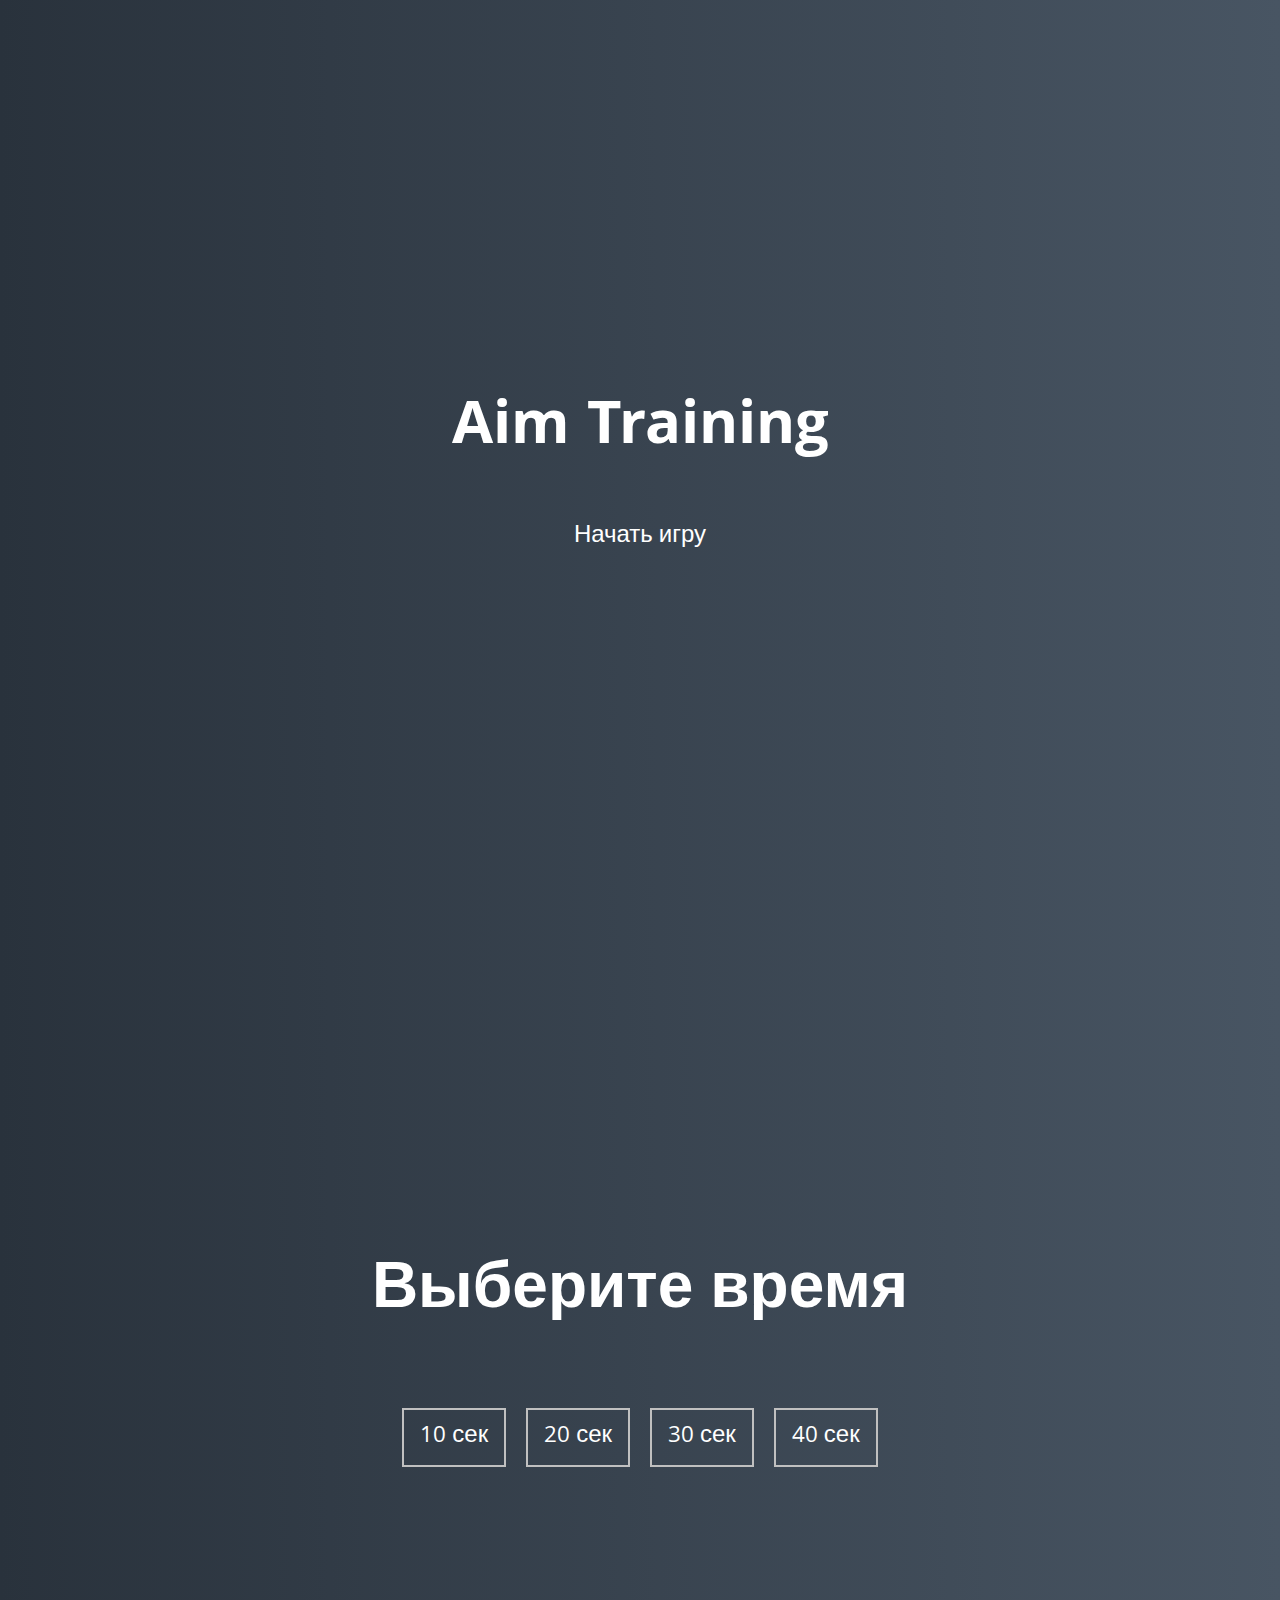
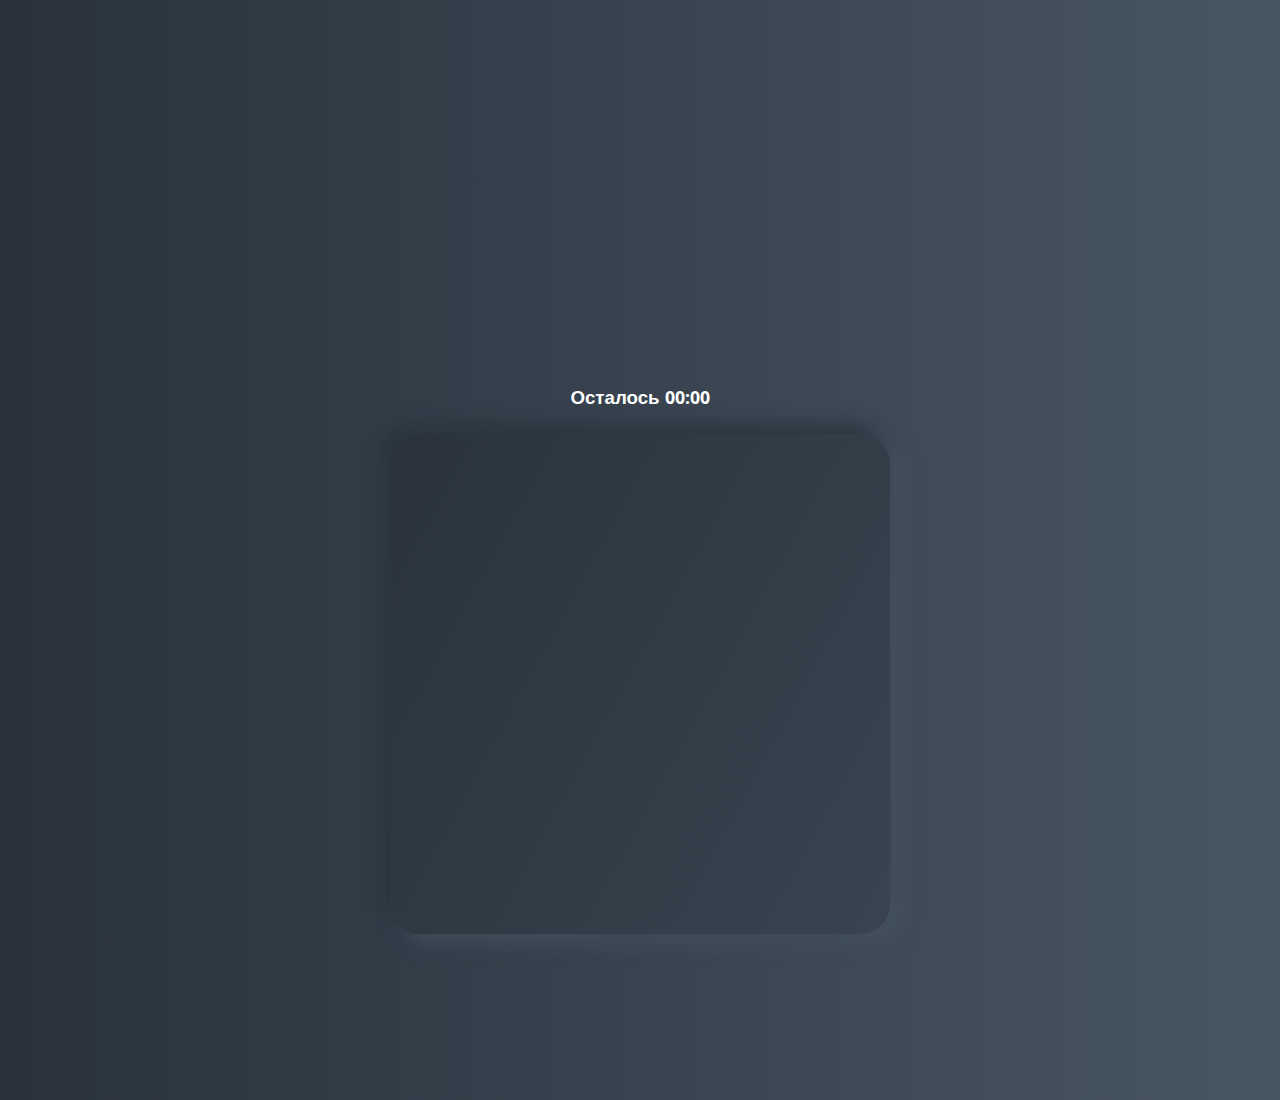
<file: aim_game/index.html>
<!DOCTYPE html>
<html lang="en">

<head>
    <meta charset="UTF-8" />
    <meta name="viewport" content="width=device-width, initial-scale=1.0" />
    <link rel="stylesheet" href="styles.css" />
    <title>Aim Training | Проект 5</title>
</head>

<body>
    <div class="screen">
        <h1>Aim Training</h1>
        <a href="#" class="start" id="start">Начать игру</a>
    </div>

    <div class="screen">
        <h1>Выберите время</h1>
        <ul class="time-list" id="time-list">
            <li>
                <button class="time-btn" data-time="10">
            10 сек
          </button>
            </li>
            <li>
                <button class="time-btn" data-time="20">
            20 сек
          </button>
            </li>
            <li>
                <button class="time-btn" data-time="30">
            30 сек
          </button>
            </li>
            <li>
                <button class="time-btn" data-time="30">
            40 сек
          </button>
            </li>
        </ul>
    </div>

    <div class="screen">
        <h3>Осталось <span id="time">00:00</span></h3>
        <div class="board" id="board"></div>
    </div>
    <script src="script.js"></script>
</body>

</html>
</file>
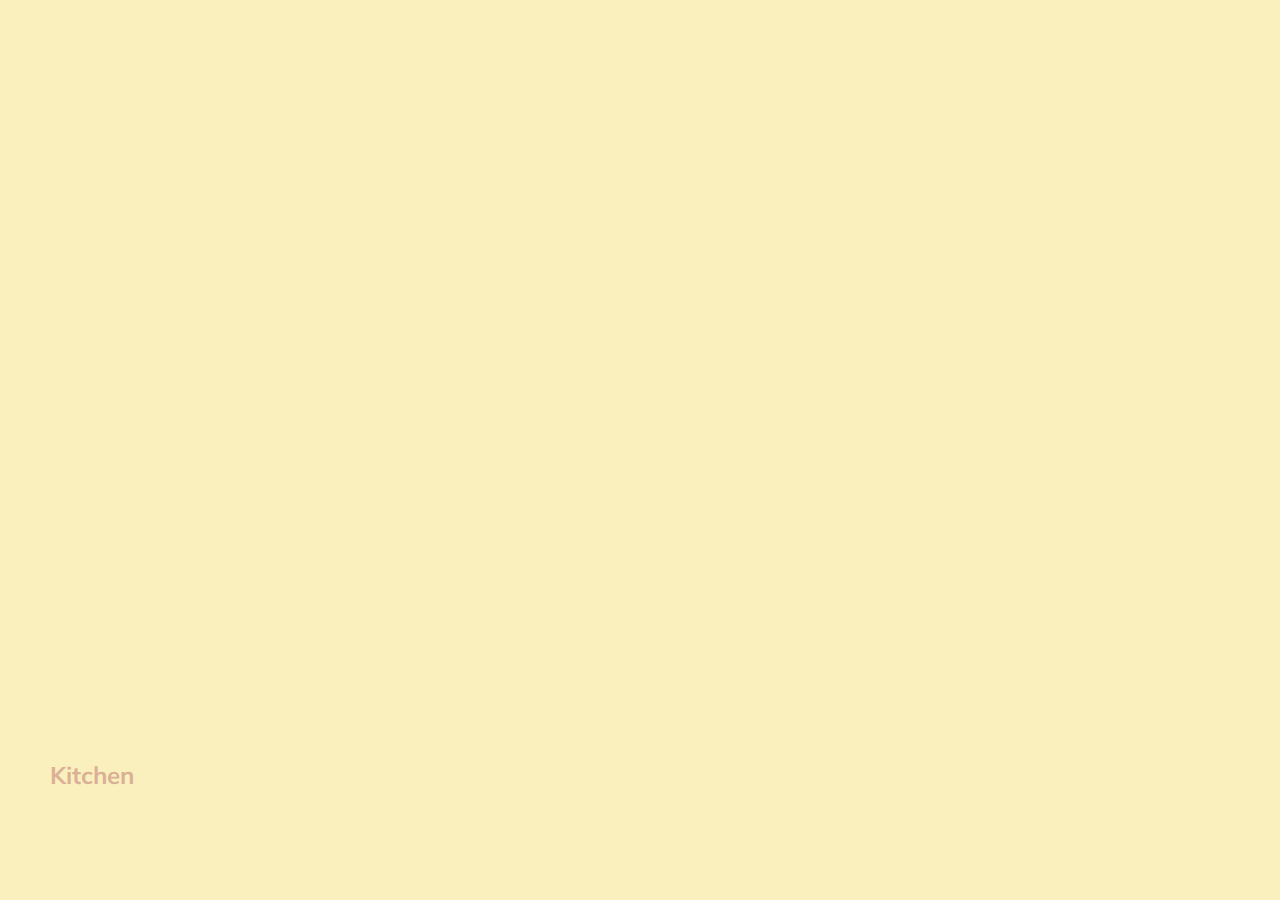
<file: card_gallery/index.html>
<!DOCTYPE html>
<html lang="en">

<head>
    <meta charset="UTF-8" />
    <meta name="viewport" content="width=device-width, initial-scale=1.0" />
    <link rel="stylesheet" href="styles.css" />
    <title>Карточки | Проект 1</title>
</head>

<body>
    <div class="container">
        <div class="slide" style="background-image: url('https://images.unsplash.com/photo-1631515998359-6543d24a51a8?ixlib=rb-1.2.1&ixid=MnwxMjA3fDB8MHxwaG90by1wYWdlfHx8fGVufDB8fHx8&auto=format&fit=crop&w=1170&q=80');">
            <h3>Kitchen</h3>
        </div>
        <div class="slide" style="
          background-image: url('https://images.unsplash.com/photo-1631679706909-1844bbd07221?ixlib=rb-1.2.1&ixid=MnwxMjA3fDB8MHxwaG90by1wYWdlfHx8fGVufDB8fHx8&auto=format&fit=crop&w=1092&q=80');
        ">
            <h3>Living room</h3>
        </div>
        <div class="slide" style="
          background-image: url('https://images.unsplash.com/photo-1616137422495-1e9e46e2aa77?ixlib=rb-1.2.1&ixid=MnwxMjA3fDB8MHxwaG90by1wYWdlfHx8fGVufDB8fHx8&auto=format&fit=crop&w=1331&q=80');
        ">
            <h3>Studio apartment</h3>
        </div>
        <div class="slide" style="
          background-image: url('https://images.unsplash.com/photo-1524758631624-e2822e304c36?ixlib=rb-1.2.1&ixid=MnwxMjA3fDB8MHxwaG90by1wYWdlfHx8fGVufDB8fHx8&auto=format&fit=crop&w=1170&q=80');
        ">
            <h3>Hall</h3>
        </div>
        <div class="slide" style="
          background-image: url('https://images.unsplash.com/photo-1615876234886-fd9a39fda97f?ixlib=rb-1.2.1&ixid=MnwxMjA3fDB8MHxwaG90by1wYWdlfHx8fGVufDB8fHx8&auto=format&fit=crop&w=1332&q=80');
        ">
            <h3>Bedroom</h3>
        </div>
    </div>
    <script src="script.js"></script>
</body>

</html>
</file>
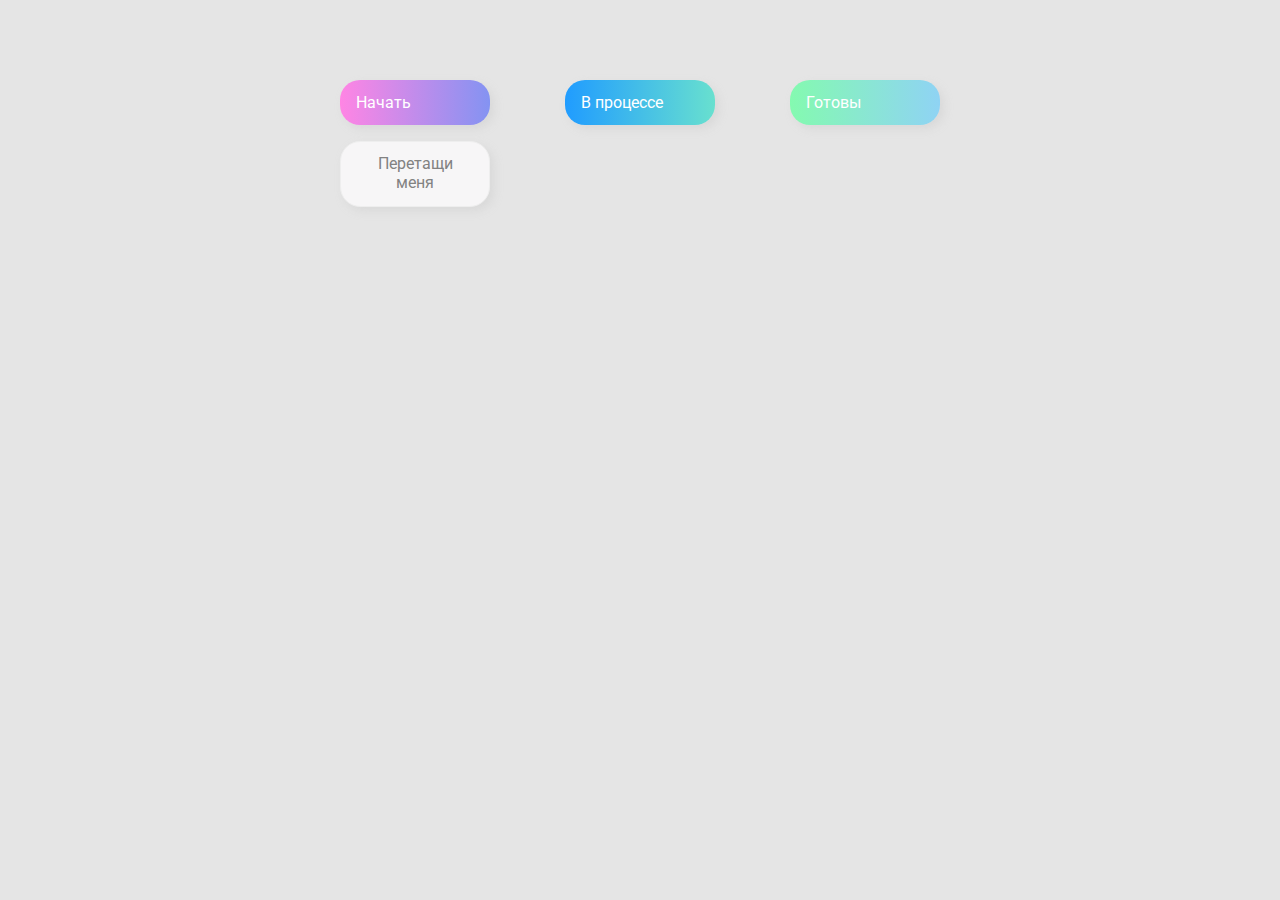
<file: dragInDrop/index.html>
<!DOCTYPE html>
<html lang="en">

<head>
    <meta charset="UTF-8" />
    <meta name="viewport" content="width=device-width, initial-scale=1.0" />
    <link rel="stylesheet" href="styles.css" />
    <title>Drag & Drop | Проект 2</title>
</head>

<body>
    <div>
        <div class="row">
            <div class="col-header start">Начать</div>
            <div class="col-header progress">В процессе</div>
            <div class="col-header done">Готовы</div>
        </div>

        <div class="row">
            <div class="placeholder">
                <div class="item " draggable="true">Перетащи меня</div>
            </div>
            <div class="placeholder"></div>
            <div class="placeholder"></div>
        </div>

    </div>

    <script src="script.js"></script>
</body>

</html>
</file>
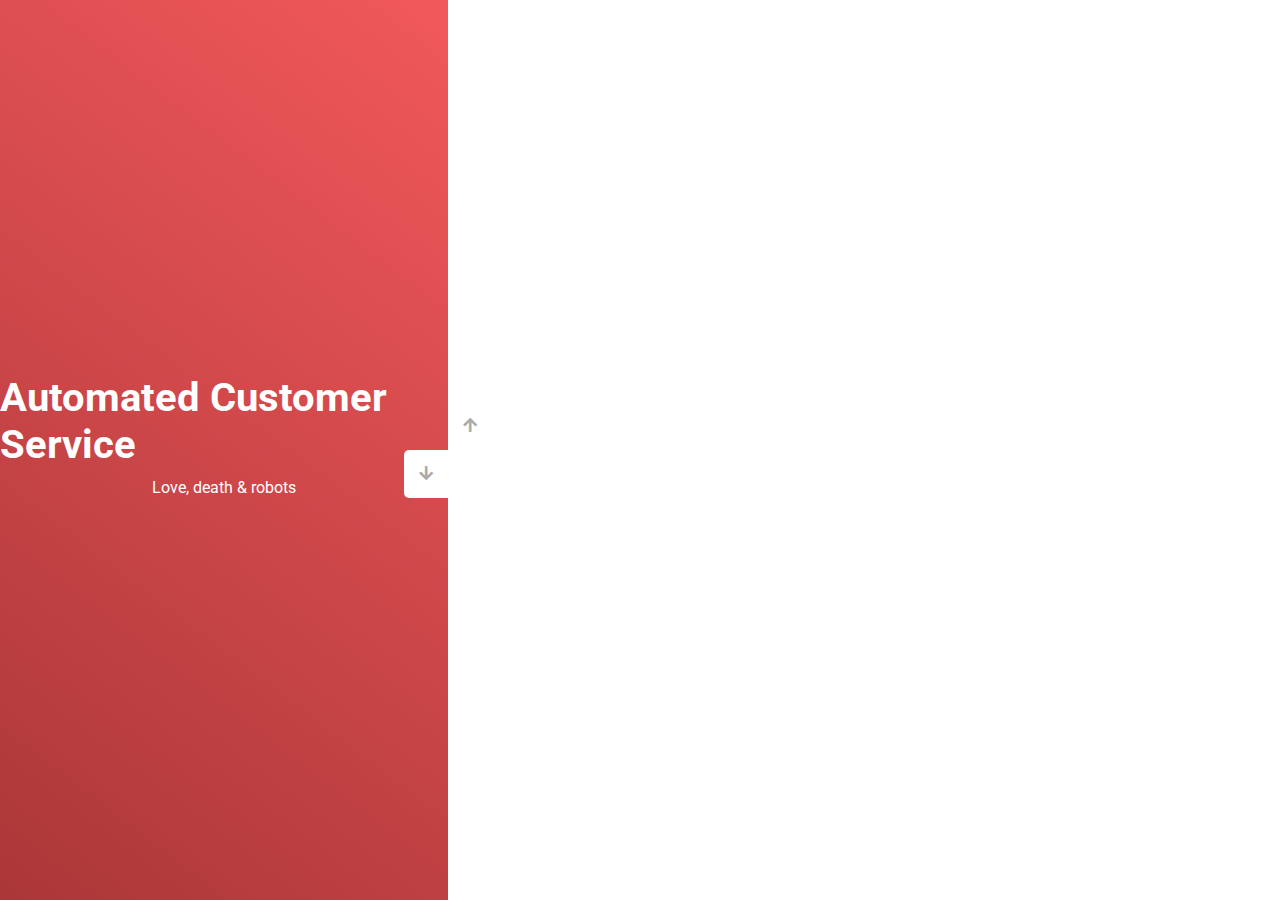
<file: new_slider_js/index.html>
<!DOCTYPE html>
<html lang="en">

<head>
    <meta charset="UTF-8" />
    <meta name="viewport" content="width=device-width, initial-scale=1.0" />
    <link rel="stylesheet" href="https://cdnjs.cloudflare.com/ajax/libs/font-awesome/5.15.1/css/all.min.css" />
    <link rel="stylesheet" href="style.css" />
    <title>Слайдер | Проект 3</title>
</head>

<body>
    <div class="container">
        <div class="sidebar">
            <div style="background: linear-gradient(250.12deg, #2d6f85fb -21%, #382d6b 137%);">
                <h1>Snow in the desert</h1>
                <p>Love, death & robots</p>
            </div>
            <div style="background: linear-gradient(208.41deg, #853536 -6%, #24273b 144%);">
                <h1>Life Hutch</h1>
                <p>Love, death & robots</p>
            </div>
            <div style="background: linear-gradient(230.45deg, #daa619 4%, #c03138 131%);">
                <h1>Zima Blue</h1>
                <p>Love, death & robots</p>
            </div>
            <div style="background: linear-gradient(217.21deg, #f55a5d -5%, #771e1e 174%);">
                <h1>Automated Customer Service</h1>
                <p>Love, death & robots</p>
            </div>
        </div>
        <div class="main-slide">
            <div style="
            background-image: url('https://images.unsplash.com/photo-1634428466049-d6d37b51976d?ixid=MnwxMjA3fDB8MHxwaG90by1wYWdlfHx8fGVufDB8fHx8&ixlib=rb-1.2.1&auto=format&fit=crop&w=871&q=80');
          "></div>
            <div style="
            background-image: url('https://images.unsplash.com/photo-1619441207978-3d326c46e2c9?ixid=MnwxMjA3fDB8MHxwaG90by1wYWdlfHx8fGVufDB8fHx8&ixlib=rb-1.2.1&auto=format&fit=crop&w=869&q=80');
          "></div>
            <div style="
            background-image: url('https://images.unsplash.com/photo-1493514789931-586cb221d7a7?ixid=MnwxMjA3fDB8MHxwaG90by1wYWdlfHx8fGVufDB8fHx8&ixlib=rb-1.2.1&auto=format&fit=crop&w=871&q=80');
          "></div>
            <div style="
            background-image: url('https://images.unsplash.com/photo-1477346611705-65d1883cee1e?ixid=MnwxMjA3fDB8MHxwaG90by1wYWdlfHx8fGVufDB8fHx8&ixlib=rb-1.2.1&auto=format&fit=crop&w=870&q=80');
          "></div>
        </div>
        <div class="controls">
            <button class="down-button">
          <i class="fas fa-arrow-down"></i>
        </button>
            <button class="up-button">
          <i class="fas fa-arrow-up"></i>
        </button>
        </div>
    </div>
    <script src="script.js"></script>
</body>

</html>
</file>
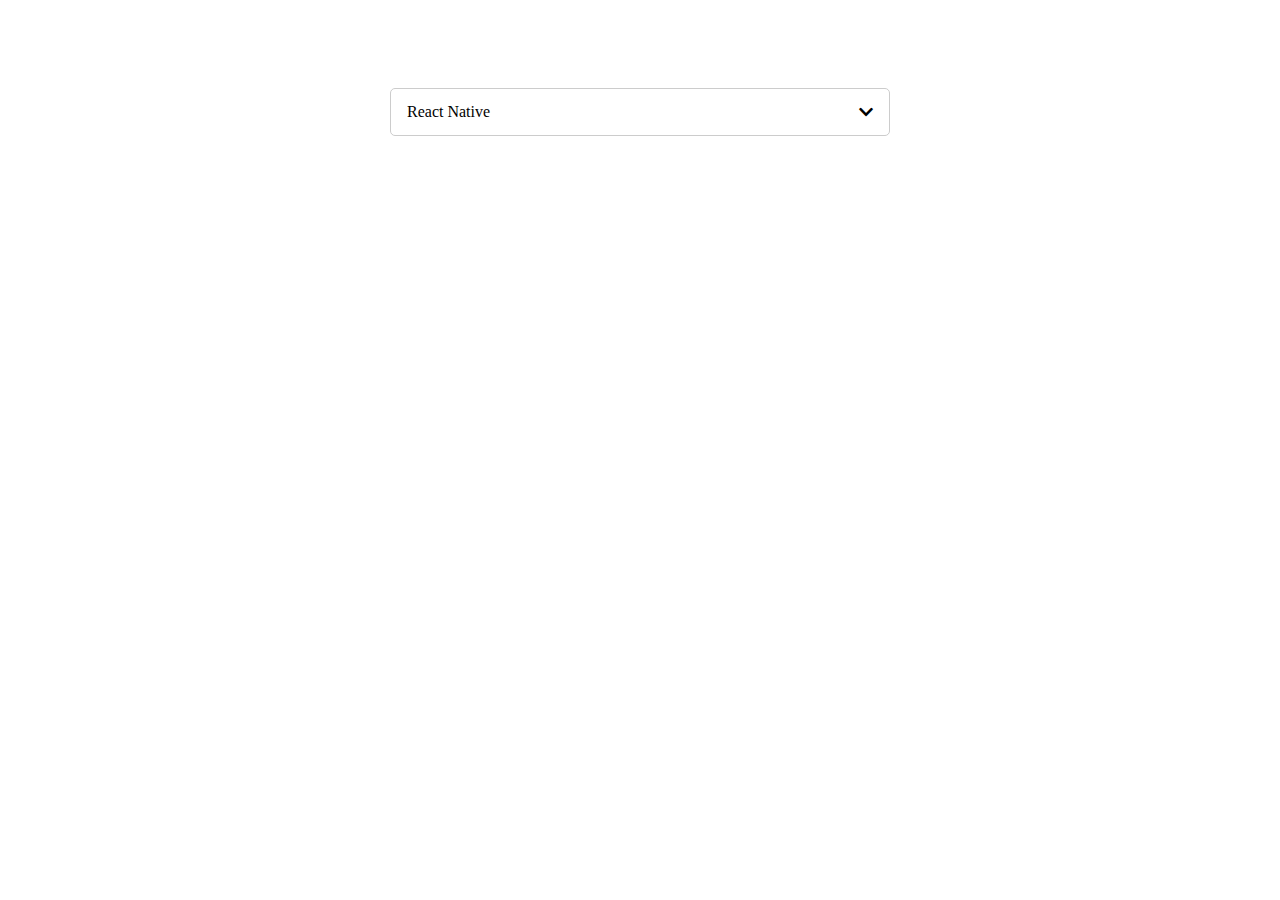
<file: select/index.html>
<!DOCTYPE html>
<html lang="en">

<head>
    <meta charset="UTF-8">
    <meta http-equiv="X-UA-Compatible" content="IE=edge">
    <meta name="viewport" content="width=device-width, initial-scale=1.0">
    <link href="https://use.fontawesome.com/releases/v5.0.13/css/all.css" rel="stylesheet">
    <link rel="stylesheet" href="style.css">
    <title>Select</title>
</head>

<body>
    <div class="app">
        <div class="wrap">
            <div id="select"></div>
        </div>
    </div>


    <script src="script.js"></script>
</body>

</html>
</file>
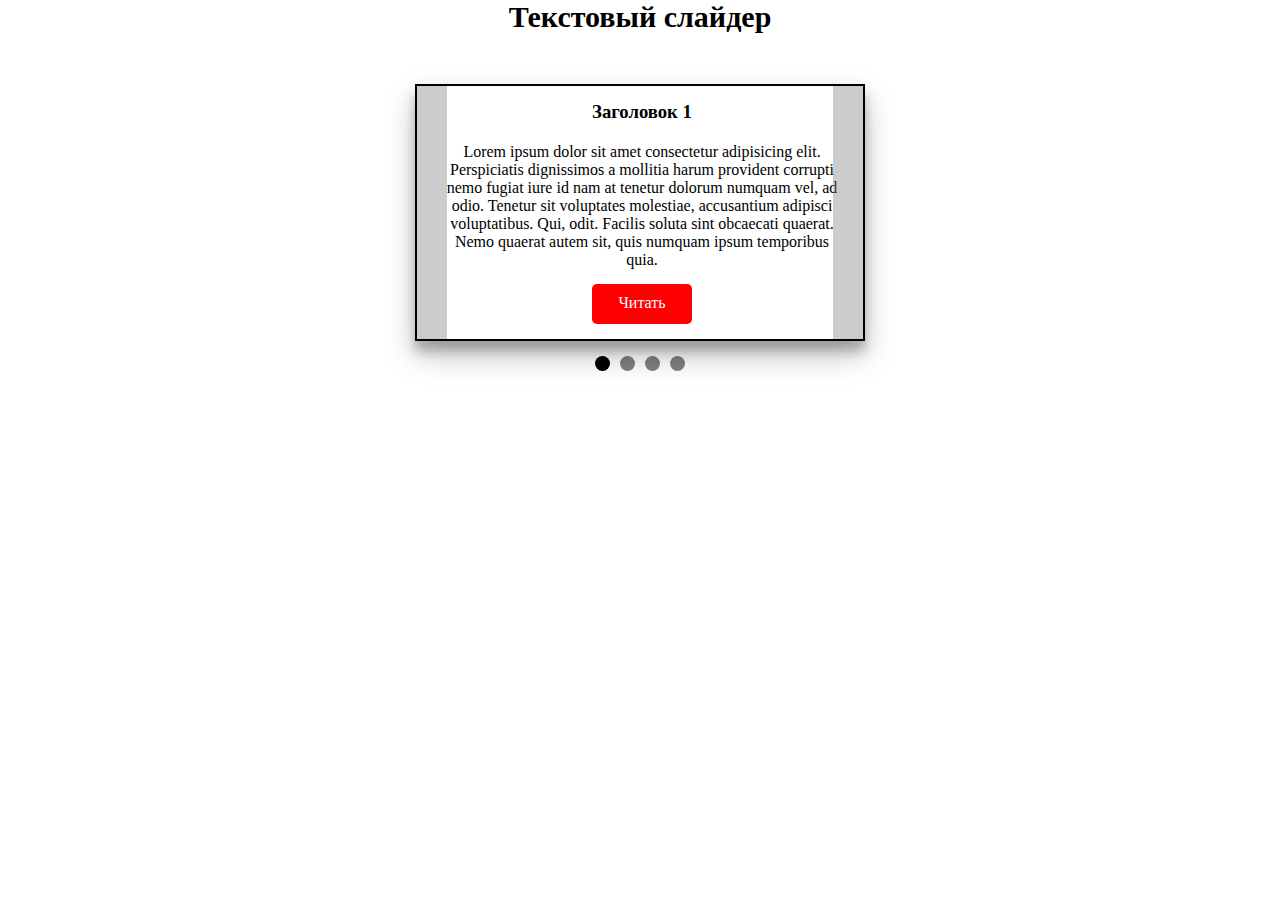
<file: slider_1/index.html>
<!DOCTYPE html>
<html lang="en">
<head>
    <meta charset="UTF-8">
    <meta name="viewport" content="width=device-width, initial-scale=1.0">
    <title>Document</title>
    <link rel="stylesheet" href="./css/style.css">
</head>
<body>
    <h1 class="header">Текстовый слайдер</h1>
    <div class="slider">
        <div class="slider__inner">
            <div class="slider__line">
                <div class="section-slide fade active"> 
                    <h3 class="title">Заголовок 1</h3>
                    <p class="text">Lorem ipsum dolor sit amet consectetur adipisicing elit. Perspiciatis dignissimos a mollitia harum provident corrupti nemo fugiat iure id nam at tenetur dolorum numquam vel, ad odio. Tenetur sit voluptates molestiae, accusantium adipisci voluptatibus. Qui, odit. Facilis soluta sint obcaecati quaerat. Nemo quaerat autem sit, quis numquam ipsum temporibus quia.</p>
                    <a href="" class="btn-link">Читать</a>
                </div>
                <div class="section-slide fade"> 
                    <h3 class="title">Заголовок 2</h3>
                    <p class="text">Lorem ipsum dolor sit amet consectetur adipisicing elit. Perspiciatis dignissimos a mollitia harum provident corrupti nemo fugiat iure id nam at tenetur dolorum numquam vel, ad odio. Tenetur sit voluptates molestiae, accusantium adipisci voluptatibus. Qui, odit. Facilis soluta sint obcaecati quaerat. Nemo quaerat autem sit, quis numquam ipsum temporibus quia.</p>
                    <a href="" class="btn-link">Читать</a>
                </div>
                <div class="section-slide fade"> 
                    <h3 class="title">Заголовок 3</h3>
                    <p class="text">Lorem ipsum dolor sit amet consectetur adipisicing elit. Perspiciatis dignissimos a mollitia harum provident corrupti nemo fugiat iure id nam at tenetur dolorum numquam vel, ad odio. Tenetur sit voluptates molestiae, accusantium adipisci voluptatibus. Qui, odit. Facilis soluta sint obcaecati quaerat. Nemo quaerat autem sit, quis numquam ipsum temporibus quia.</p>
                    <a href="" class="btn-link">Читать</a>
                </div>
                <div class="section-slide fade"> 
                    <h3 class="title">Заголовок 4</h3>
                    <p class="text">Lorem ipsum dolor sit amet consectetur adipisicing elit. Perspiciatis dignissimos a mollitia harum provident corrupti nemo fugiat iure id nam at tenetur dolorum numquam vel, ad odio. Tenetur sit voluptates molestiae, accusantium adipisci voluptatibus. Qui, odit. Facilis soluta sint obcaecati quaerat. Nemo quaerat autem sit, quis numquam ipsum temporibus quia.</p>
                    <a href="" class="btn-link">Читать</a>
                </div>
            </div>
           
            <div class="btn-prev"></div>
            <div class="btn-next"></div>

        </div>
    </div>
    <div class="dots-wrapper">
        <span class="dot active"></span>
        <span class="dot"></span>
        <span class="dot"></span>
        <span class="dot"></span>
    </div>
    <script src="./js/script.js"></script>
</body>
</html>
</file>
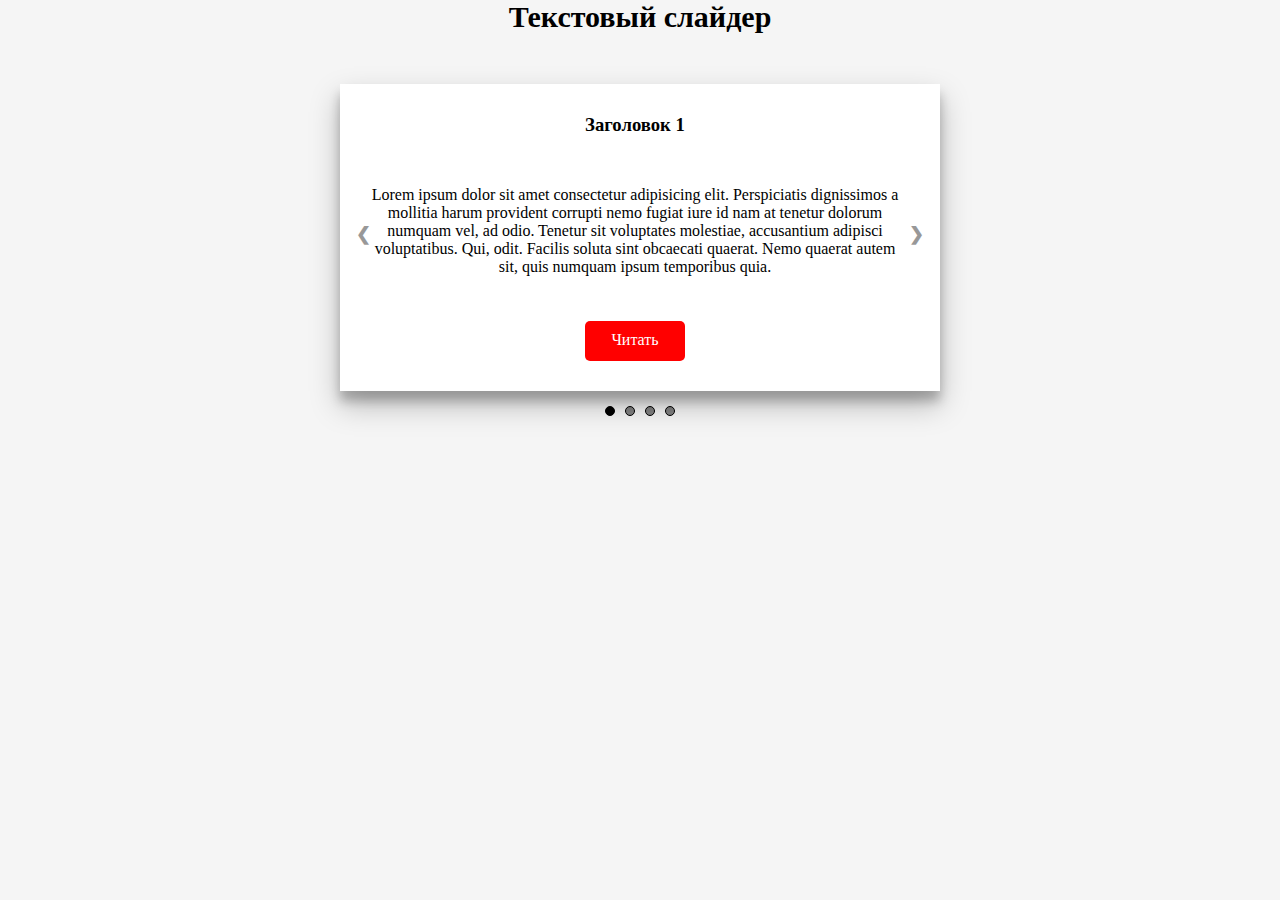
<file: slider_2/index.html>
<!DOCTYPE html>
<html lang="en">
<head>
    <meta charset="UTF-8">
    <meta name="viewport" content="width=device-width, initial-scale=1.0">
    <title>Document</title>
    <link rel="stylesheet" href="./css/style.css">
</head>
<body>
    <h1 class="header">Текстовый слайдер</h1>
    <div class="slider">
        <div class="slider__inner">
            <div class="slider__line">
                <div class="section-slide fade active"> 
                    <h3 class="title">Заголовок 1</h3>
                    <p class="text">Lorem ipsum dolor sit amet consectetur adipisicing elit. Perspiciatis dignissimos a mollitia harum provident corrupti nemo fugiat iure id nam at tenetur dolorum numquam vel, ad odio. Tenetur sit voluptates molestiae, accusantium adipisci voluptatibus. Qui, odit. Facilis soluta sint obcaecati quaerat. Nemo quaerat autem sit, quis numquam ipsum temporibus quia.</p>
                    <a href="" class="btn-link">Читать</a>
                </div>
                <div class="section-slide fade"> 
                    <h3 class="title">Заголовок 2</h3>
                    <p class="text">Lorem ipsum dolor sit amet consectetur adipisicing elit. Perspiciatis dignissimos a mollitia harum provident corrupti nemo fugiat iure id nam at tenetur dolorum numquam vel, ad odio. Tenetur sit voluptates molestiae, accusantium adipisci voluptatibus. Qui, odit. Facilis soluta sint obcaecati quaerat. Nemo quaerat autem sit, quis numquam ipsum temporibus quia.</p>
                    <a href="" class="btn-link">Читать</a>
                </div>
                <div class="section-slide fade"> 
                    <h3 class="title">Заголовок 3</h3>
                    <p class="text">Lorem ipsum dolor sit amet consectetur adipisicing elit. Perspiciatis dignissimos a mollitia harum provident corrupti nemo fugiat iure id nam at tenetur dolorum numquam vel, ad odio. Tenetur sit voluptates molestiae, accusantium adipisci voluptatibus. Qui, odit. Facilis soluta sint obcaecati quaerat. Nemo quaerat autem sit, quis numquam ipsum temporibus quia.</p>
                    <a href="" class="btn-link">Читать</a>
                </div>
                <div class="section-slide fade"> 
                    <h3 class="title">Заголовок 4</h3>
                    <p class="text">Lorem ipsum dolor sit amet consectetur adipisicing elit. Perspiciatis dignissimos a mollitia harum provident corrupti nemo fugiat iure id nam at tenetur dolorum numquam vel, ad odio. Tenetur sit voluptates molestiae, accusantium adipisci voluptatibus. Qui, odit. Facilis soluta sint obcaecati quaerat. Nemo quaerat autem sit, quis numquam ipsum temporibus quia.</p>
                    <p class="text">Lorem ipsum dolor sit amet consectetur adipisicing elit. Perspiciatis dignissimos a mollitia harum provident corrupti nemo fugiat iure id nam at tenetur dolorum numquam vel, ad odio. Tenetur sit voluptates molestiae, accusantium adipisci voluptatibus. Qui, odit. Facilis soluta sint obcaecati quaerat. Nemo quaerat autem sit, quis numquam ipsum temporibus quia.</p>
                    <a href="" class="btn-link">Читать</a>
                </div>
            </div>
           
            <div class="btn-prev prev">&#10094</div>
            <div class="btn-next next">&#10095</div>

        </div>
        <div class="dots-wrapper">
            <span class="dot active"></span>
            <span class="dot"></span>
            <span class="dot"></span>
            <span class="dot"></span>
        </div>
    </div>

    <script src="./js/script.js"></script>
</body>
</html>
</file>
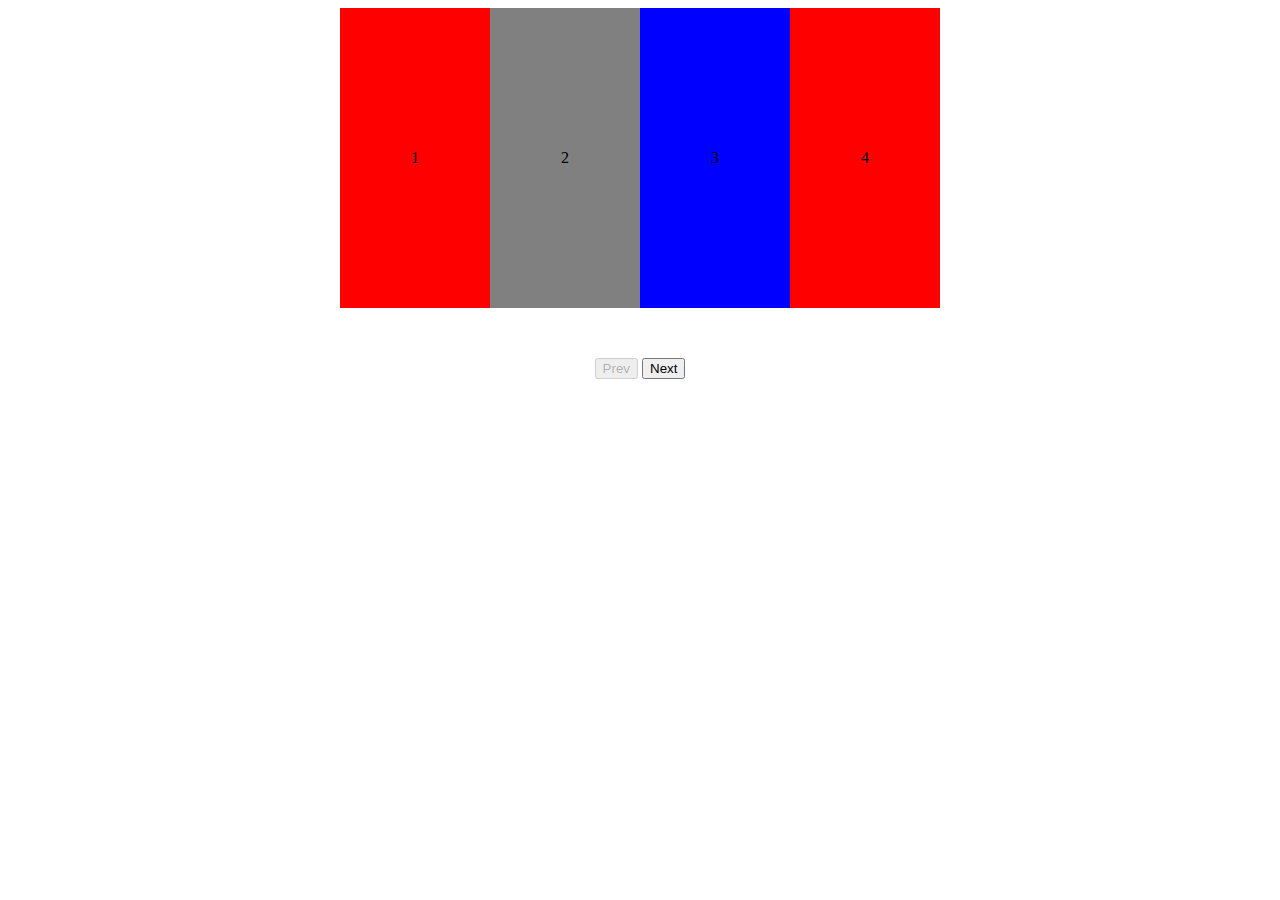
<file: slider_3/index.html>
<!DOCTYPE html>
<html lang="en">

<head>
    <meta charset="UTF-8">
    <meta http-equiv="X-UA-Compatible" content="IE=edge">
    <meta name="viewport" content="width=device-width, initial-scale=1.0">
    <title>Document</title>
    <link rel="stylesheet" href="./css/style.css">
</head>

<body>
    <div class="wrapper">
        <div class="slider-box">
            <div class="slider-line">
                <div class="slider-item">1</div>
                <div class="slider-item">2</div>
                <div class="slider-item">3</div>
                <div class="slider-item">4</div>
                <div class="slider-item">5</div>
                <div class="slider-item">6</div>
                <div class="slider-item">7</div>
            </div>
        </div>
    </div>
    <div class="slider-btn">
        <button class="btn-prev">Prev</button>
        <button class="btn-next">Next</button>
    </div>


    <script src="./js/script.js"></script>
</body>

</html>
</file>
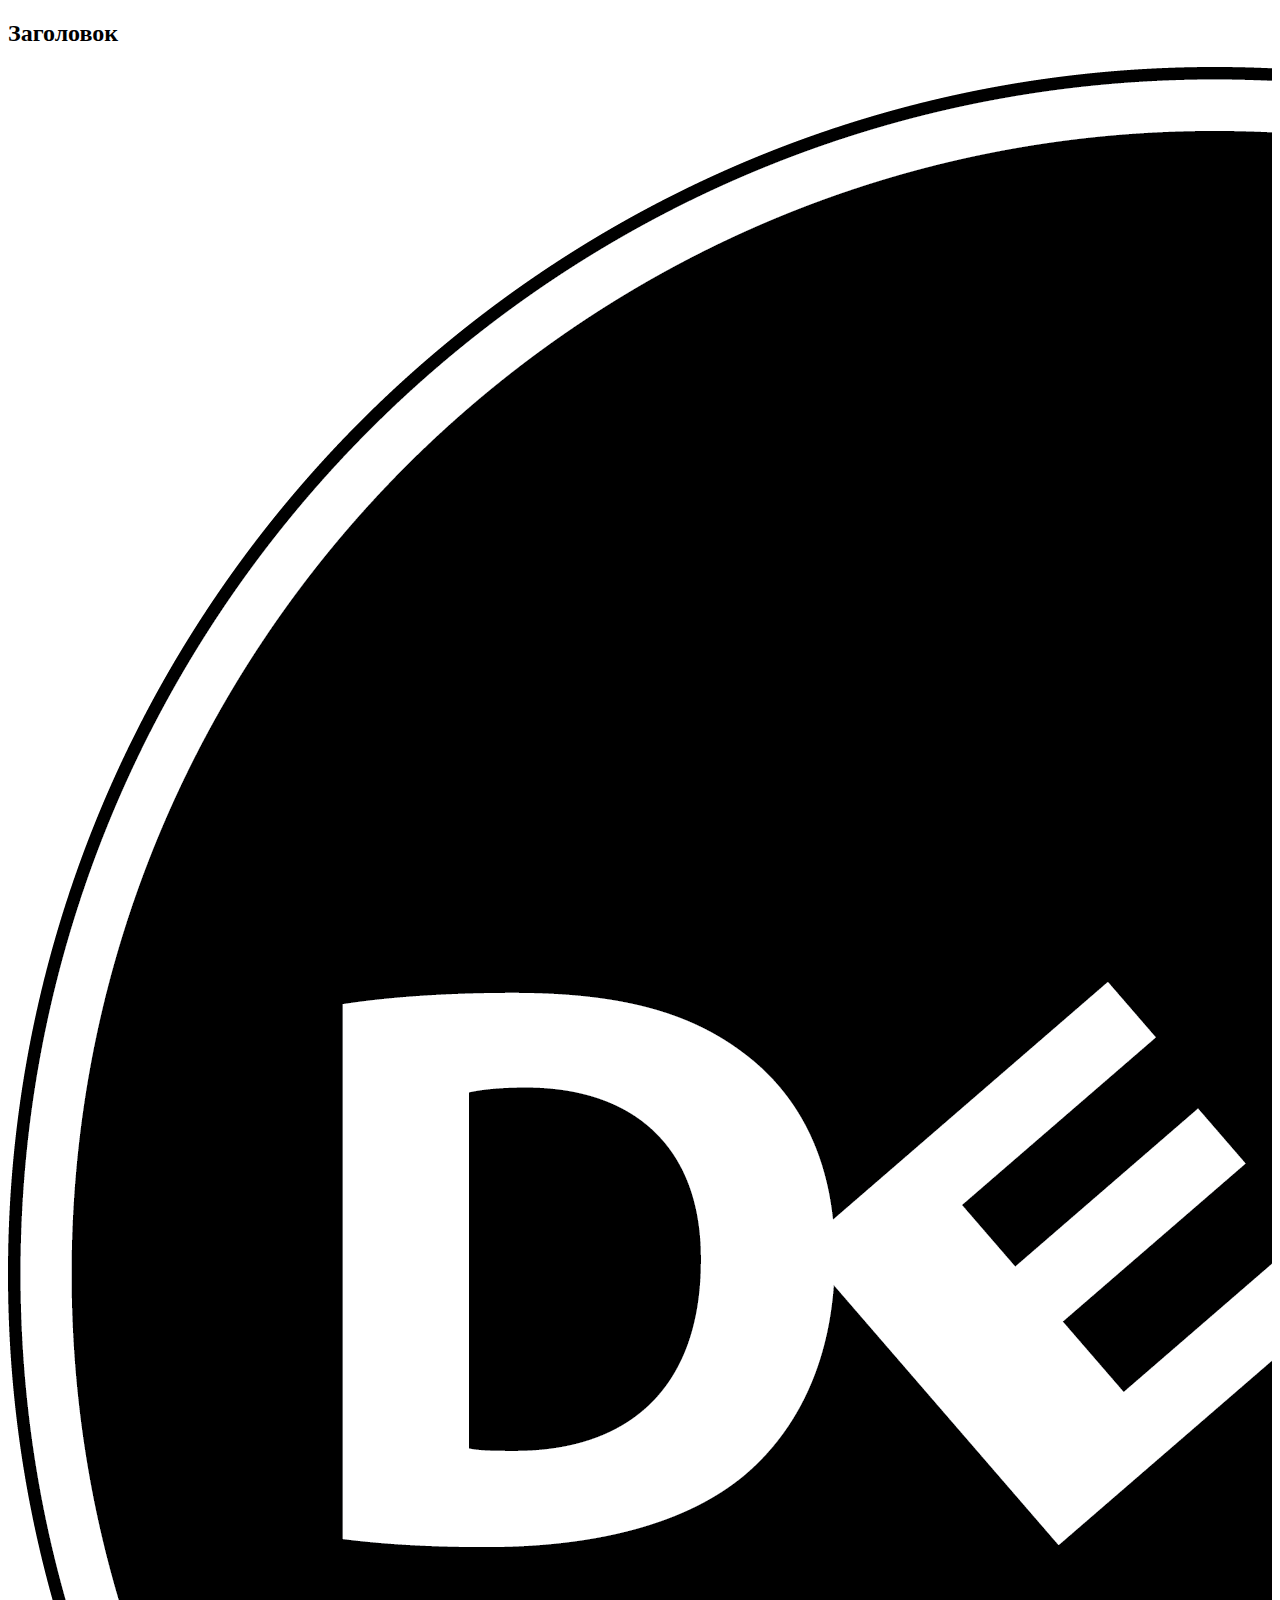
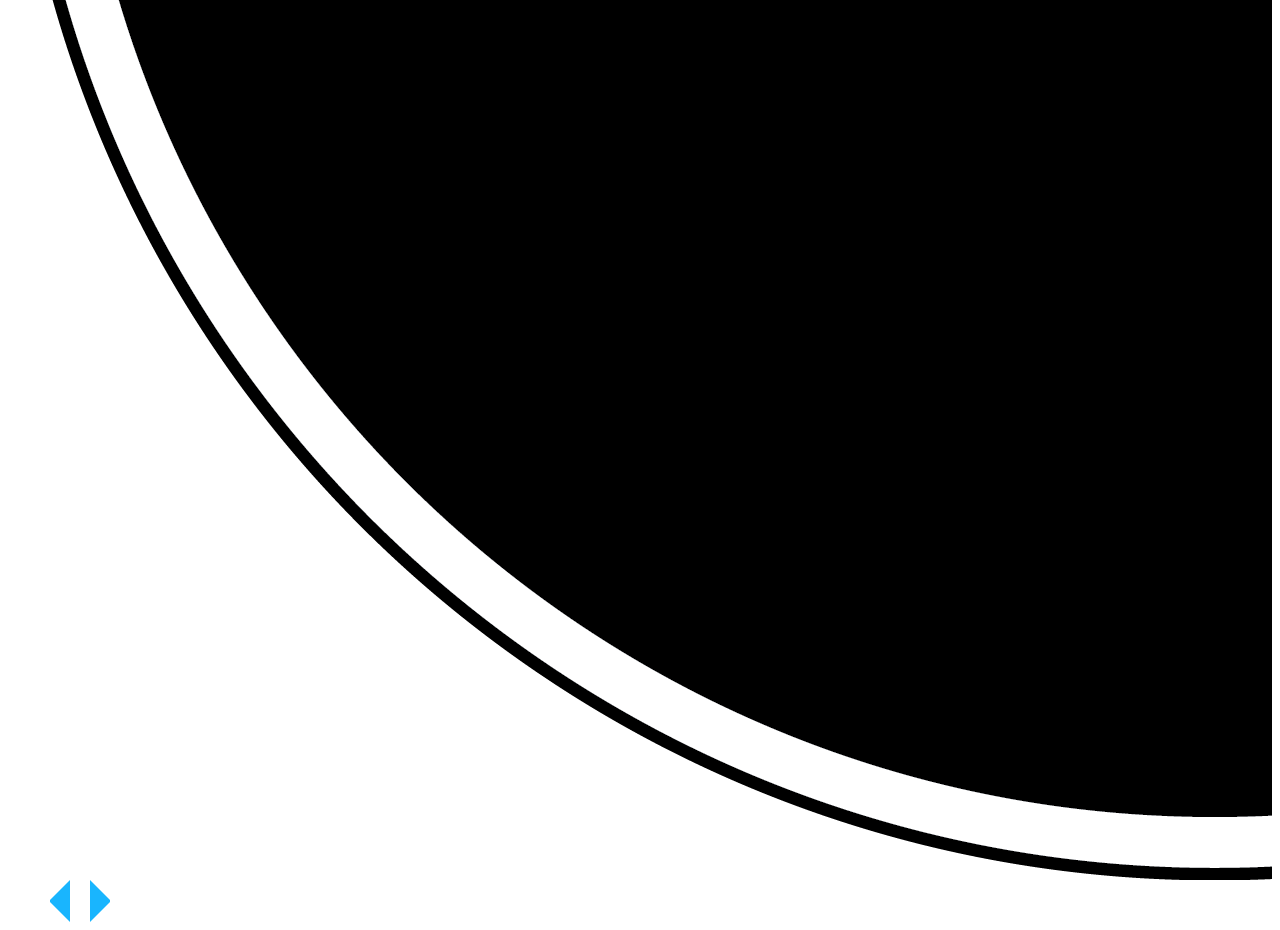
<file: Slider_projerct/index.html>
<!DOCTYPE html>
<html lang="en">

<head>
    <meta charset="UTF-8">
    <meta http-equiv="X-UA-Compatible" content="IE=edge">
    <meta name="viewport" content="width=device-width, initial-scale=1.0">
    <title>Document</title>
    <link rel="stylesheet" href="./css/style.css">
</head>

<body>
    <section id="companies" class="companies">
        <div class="container">
            <h2>Заголовок</h2>
            <div class="underline"></div>
            <div class="companies-wrapper">
                <div class="companies-hor">
                    <div class="companies-hor-item"><img src="./img/logo1.jpg" alt=""></div>
                    <div class="companies-hor-item"><img src="./img/logo2.jpg" alt=""></div>
                    <div class="companies-hor-item"><img src="./img/logo3.jpg" alt=""></div>
                    <div class="companies-hor-item"><img src="./img/logo1.jpg" alt=""></div>
                    <div class="companies-hor-item"><img src="./img/logo2.jpg" alt=""></div>
                    <div class="companies-hor-item"><img src="./img/logo3.jpg" alt=""></div>
                    <div class="companies-hor-item"><img src="./img/logo2.jpg" alt=""></div>
                </div>
                <!-- <button id="test-left"> < </button>
                <button id="test-right"> > </button> -->
            </div>
        </div>
    </section>
    <script src="./js/script.js"></script>
    <script>
        const carousel = new SliderCarousel({
            main: '.companies-wrapper',
            wrap: '.companies-hor',
            slidesToShow: 4,
            infinity: true,

            responsive: [{
                breakpoint: 1024,
                slidesToShow: 3
            }, {
                breakpoint: 768,
                slidesToShow: 2
            }, {
                breakpoint: 576,
                slidesToShow: 1
            }, ]
        });
        console.log(carousel);
        carousel.init();
    </script>
</body>

</html>
</file>
<file: aim_game/styles.css>
@import url('https://fonts.googleapis.com/css?family=Khula&display=swap');
* {
    box-sizing: border-box;
}

body {
    color: #fff;
    font-family: 'Khula', sans-serif;
    height: 100vh;
    overflow: hidden;
    margin: 0;
    text-align: center;
}

a {
    color: #fff;
    text-decoration: none;
}

a:hover {
    color: #16D9E3;
}

.start {
    font-size: 1.5rem;
}

h1 {
    line-height: 1.4;
    font-size: 4rem;
}

.screen {
    display: flex;
    flex-direction: column;
    align-items: center;
    justify-content: center;
    height: 100vh;
    width: 100vw;
    transition: margin 0.5s ease-out;
    background: linear-gradient(90deg, #29323C 0%, #485563 100%);
}

.screen.up {
    margin-top: -100vh;
}

.time-list {
    display: flex;
    flex-wrap: wrap;
    justify-content: center;
    list-style: none;
    padding: 0;
}

.time-list li {
    margin: 10px;
}

.time-btn {
    background-color: transparent;
    border: 2px solid #C0C0C0;
    color: #fff;
    cursor: pointer;
    font-family: inherit;
    padding: .5rem 1rem;
    font-size: 1.5rem;
}

.time-btn:hover {
    border: 2px solid #16D9E3;
    color: #16D9E3;
}

.hide {
    opacity: 0;
}

.primary {
    color: #16D9E3;
}

.board {
    display: flex;
    justify-content: center;
    align-items: center;
    position: relative;
    width: 500px;
    height: 500px;
    background: linear-gradient(118.38deg, #29323C -4.6%, #485563 200.44%);
    box-shadow: -8px -8px 20px #2A333D, 10px 7px 20px #475462;
    border-radius: 30px;
    overflow: hidden;
}

.circle {
    position: absolute;
    border-radius: 50%;
    cursor: pointer;
}
</file>
<file: card_gallery/styles.css>
@import url('https://fonts.googleapis.com/css?family=Muli&display=swap');
* {
    box-sizing: border-box;
}

body {
    font-family: 'Muli', sans-serif;
    overflow: hidden;
    margin: 0;
    background: #faf0be;
    height: 100vh;
    display: flex;
    justify-content: center;
    align-items: center;
}

.container {
    width: 100%;
    display: flex;
    padding: 0 20px;
}

.slide {
    height: 80vh;
    border-radius: 20px;
    margin: 10px;
    cursor: pointer;
    color: #dbb096;
    flex: 1;
    background-size: cover;
    background-position: center;
    background-repeat: no-repeat;
    position: relative;
    transition: all 500ms ease-in-out;
}

.slide h3 {
    position: absolute;
    font-size: 24px;
    bottom: 20px;
    left: 20px;
    margin: 0;
    opacity: 0;
}

.slide.active {
    flex: 10;
}

.slide.active h3 {
    opacity: 1;
    transition: opacity .3s ease-in .4s;
}
</file>
<file: dragInDrop/styles.css>
@import url('https://fonts.googleapis.com/css?family=Roboto&display=swap');
* {
    box-sizing: border-box;
}

body {
    font-family: 'Roboto', sans-serif;
    background-color: #e5e5e5;
    display: flex;
    padding-top: 5rem;
    justify-content: center;
    overflow: hidden;
    margin: 0;
}

.row {
    display: flex;
    width: 600px;
    justify-content: space-between;
    margin-bottom: 1rem;
}

.col-header {
    width: 150px;
    box-shadow: 4px 4px 9px rgba(198, 198, 198, 0.36);
    border-radius: 20px;
    padding: 0.8rem 1rem;
    color: #fff;
}

.item {
    width: 150px;
    height: 66px;
    border: 1px solid #eee;
    box-shadow: 4px 4px 9px rgba(198, 198, 198, 0.36);
    border-radius: 20px;
    background: #f7f6f7;
    padding: 0.8rem 1rem;
    color: #828282;
    text-align: center;
    cursor: grab;
}

.item:active {
    cursor: grabbing;
}

.placeholder {
    width: 150px;
    height: 66px;
}

.start {
    background: linear-gradient(90deg, #ff85e4 0%, #229efd 179.25%);
}

.progress {
    background: linear-gradient(90deg, #209cff 0%, #68e0cf 100%);
}

.done {
    background: linear-gradient(90deg, #84fab0 0%, #8fd3f4 100%);
}

.hold {
    box-shadow: 0px 5px 10px 2px rgba(132, 250, 176, .8);
    background: #ff85e4;
    color: #fff;
}

.hide {
    display: none;
}

.hovered {
    border-radius: 20px;
    background: #ff85e4;
    opacity: .6;
}
</file>
<file: new_slider_js/style.css>
@import url('https://fonts.googleapis.com/css?family=Roboto&display=swap');

* {
  box-sizing: border-box;
  margin: 0;
  padding: 0;
}

body {
  font-family: 'Roboto', sans-serif;
  height: 100vh;
}

.container {
  position: relative;
  overflow: hidden;
  width: 100vw;
  height: 100vh;
}

.sidebar {
  height: 100%;
  width: 35%;
  position: absolute;
  top: 0;
  left: 0;
  transition: transform 0.5s ease-in-out;
}

.sidebar > div {
  height: 100%;
  width: 100%;
  display: flex;
  flex-direction: column;
  align-items: center;
  justify-content: center;
  color: #fff;
}

.sidebar h1 {
  font-size: 40px;
  margin-bottom: 10px;
  margin-top: -30px;
}

.main-slide {
  height: 100%;
  position: absolute;
  top: 0;
  left: 35%;
  width: 65%;
  transition: transform 0.5s ease-in-out;
}

.main-slide > div {
  background-repeat: no-repeat;
  background-size: cover;
  background-position: center center;
  height: 100%;
  width: 100%;
}

button {
  background-color: #fff;
  border: none;
  color: #aaa;
  cursor: pointer;
  font-size: 16px;
  padding: 15px;
}

button:hover {
  color: #222;
}

button:focus {
  outline: none;
}

.container .controls button {
  position: absolute;
  left: 35%;
  top: 50%;
  z-index: 100;
}

.container .controls .down-button {
  transform: translateX(-100%);
  border-top-left-radius: 5px;
  border-bottom-left-radius: 5px;
}

.container .controls .up-button {
  transform: translateY(-100%);
  border-top-right-radius: 5px;
  border-bottom-right-radius: 5px;
}
</file>
<file: select/style.css>
.app {
    padding: 5rem;
    display: -webkit-box;
    display: -ms-flexbox;
    display: flex;
    -webkit-box-pack: center;
    -ms-flex-pack: center;
    justify-content: center;
}

.wrap {
    width: 500px;
}

.select {
    width: 100%;
    position: relative;
    z-index: 100;
}

.select.open .select__dropdown {
    display: block;
}

.select.open .select__input {
    border-bottom: none;
}

.select.open .select__backdrop {
    display: block;
}

.select__input {
    border: 1px solid #ccc;
    border-radius: 5px;
    height: 46px;
    display: -webkit-box;
    display: -ms-flexbox;
    display: flex;
    -webkit-box-align: center;
    -ms-flex-align: center;
    align-items: center;
    -webkit-box-pack: justify;
    -ms-flex-pack: justify;
    justify-content: space-between;
    padding: 0 1rem;
    cursor: pointer;
}

.select__dropdown {
    display: none;
    position: absolute;
    border: 1px solid #ccc;
    border-radius: 5px;
    top: 46px;
    left: 0;
    right: 0;
    max-height: 200px;
    overflow-y: auto;
    -webkit-box-shadow: 2px 3px 5px rgba(0, 0, 0, 0.3);
    box-shadow: 2px 3px 5px rgba(0, 0, 0, 0.3);
}

.select__list {
    padding: 0;
    margin: 0;
    list-style: none;
}

.select__backdrop {
    position: fixed;
    z-index: -1;
    display: none;
    top: 0;
    right: 0;
    left: 0;
    bottom: 0;
    background: transparent;
}

.select__item {
    padding: 1rem;
    border-bottom: 1px solid #ccc;
}

.select__item.selected {
    background-color: bisque;
}

.select__item:hover {
    background-color: #eee;
    cursor: pointer;
    -webkit-transition: .15s background-color;
    transition: .15s background-color;
}


/*# sourceMappingURL=style.css.map */
</file>
<file: slider_1/css/style.css>
*{
    margin: 0;
    padding: 0;
    box-sizing: border-box;
}
body{
    /* background-color: grey; */
}
.header{
    font-size: 30px;
    color: black;
    text-align: center;
}
.slider{
    max-width: 900px;
    padding: 50px 0 0 0;
    /* display: flex;
    justify-content: center;  */
    margin: 0 auto;
}

.slider__inner{
    margin: 0 auto;
    padding: 15px 15px;
    max-width: 50%;
    width: 100%;
    height: 100%;
    position: relative;
    box-shadow: 0 14px 28px rgba(0,0,0,0.25), 0 10px 10px rgba(0,0,0,0.22);
    border: 2px solid #000000;
    overflow: hidden;
}
.slider__line{
    display: flex;
    transition: all ease 1s;
}

.section-slide{
    text-align: center;
    /* width: 400px; */
    height: 100%;
    padding: 0 10px;
    display: none;
}
.section-slide.active{
    display: block;
}
.title{
    margin: 0 0 20px 0;
}
.text{
    width: 400px;
}
.btn-link{
    display: block;
    text-decoration: none;
    background-color: red;
    width: 100px;
    height: 40px;
    text-align: center;
    color: white;
    padding: 10px 0 0 0;
    border-radius: 5px;
    margin: 15px auto 0;
}

.btn-prev, .btn-next{
    position: absolute;
    left: 0;
    top: 0;
    height: 100%;
    width: 30px;
    background-color: gray;
    opacity: 0.4;
    cursor: pointer;
    transition: opacity 2.s ease-in-out;
}
.btn-prev:hover, .btn-next:hover {
    opacity: 0.6;
}

.btn-next{
    left: auto;
    right:0;
}
.dots-wrapper{
    display: flex;
    justify-content: center;
    margin-top: 15px;
    transition: background-color: 0.6s ease;;
}

.dot.active{
    background-color: #000;
}

span{
    width: 15px;
    height: 15px;
    border-radius: 50%;
    background-color: grey;
    margin-right: 10px;
    cursor: pointer;
}

span:last-child{
    margin-right: 0;
}

.fade{
    -webkit-animation-name: fade;
    -webkit-animation-duration: 2.5s;
    animation-name: fade;
    animation-duration: 2.5s;
}
@-webkit-keyframes fade{
    from{opacity: .7}
    to{opacity: 1}
}

@keyframes fade {
    from{opacity: .7}
    to{opacity: 1}
}
</file>
<file: slider_2/css/style.css>
*{
    margin: 0;
    padding: 0;
    box-sizing: border-box;
}
body{
    background-color: #f5f5f5;
}
.header{
    font-size: 30px;
    color: black;
    text-align: center;
}
.slider{
    max-width: 900px;
    padding: 50px 0 50px 0;
    /* display: flex;
    justify-content: center;  */
    margin: 0 auto;
}

.slider__inner{
    /* background-color: rgb(193, 193, 236); */
    background-color: #fff;
    margin: 0 auto;
    padding: 15px 15px;
    max-width: 600px;
    width: 100%;
    height: 100%;
    position: relative;
    box-shadow: 0 14px 28px rgba(0,0,0,0.25), 0 10px 10px rgba(0,0,0,0.22);
    /* border: 2px solid #000000; */
    overflow: hidden;
}
.slider__line{
    display: flex;
    transition: all ease 1s;
}

.section-slide{
    text-align: center;
    height: 100%;
    padding: 0 50px 0 10px;
    display: flex;
    flex-direction: column;
    justify-content: space-around;
}

.title{
    margin: 0 0 20px 0;
}

.btn-link{
    display: block;
    text-decoration: none;
    background-color: red;
    width: 100px;
    height: 40px;
    text-align: center;
    color: white;
    padding: 10px 0 0 0;
    border-radius: 5px;
    margin: 15px auto 0;
}

/* .btn-prev, .btn-next{
    position: absolute;
    left: 0;
    top: 0;
    height: 100%;
    width: 30px;
    background-color: gray;
    opacity: 0.4;
    cursor: pointer;
    transition: opacity .2s ease-in-out;
}
.btn-prev:hover, .btn-next:hover {
    opacity: 0.6;
}

.btn-next{
    left: auto;
    right:0;
} */

/* ==================================== */
.prev, .next {
    position: absolute;
    left: 0;
    top: 40%;
    /* bottom: 50%; */
    width: auto;
    color: black;
    /* margin-top: -22px; */
    padding: 16px;
    margin: 0 auto;
    font-weight: bold;
    font-size: 18px;
    opacity: 0.4;
    cursor: pointer;
    border-radius: 0 3px 3px 0;
    transition: .6s ease;
}

.next {
    left: auto;
    right: 0;
    border-radius: 3px 0 0 3px;
}

.prev:hover, .next:hover {
    background-color: rgba(0,0,0,0.3);
}

/* ========================================= */
.dots-wrapper{
    display: flex;
    justify-content: center;
    margin-top: 15px;
    transition: background-color: 0.6s ease;;
}

.dot.active{
    background-color: #000;
}

span{
    width: 10px;
    height: 10px;
    border: 1px solid #000;
    border-radius: 50%;
    background-color: grey;
    margin-right: 10px;
    cursor: pointer;
}

span:last-child{
    margin-right: 0;
}

.fade{
    -webkit-animation-name: fade;
    -webkit-animation-duration: 2.5s;
    animation-name: fade;
    animation-duration: 2.5s;
}
@-webkit-keyframes fade{
    from{opacity: .7}
    to{opacity: 1}
}

@keyframes fade {
    from{opacity: .7}
    to{opacity: 1}
}
</file>
<file: slider_3/css/style.css>
.wrapper {
  width: 600px;
  margin: 0 auto;
}

.slider-box {
  overflow: hidden;
  background-color: pink;
}

.slider-line {
  display: -webkit-box;
  display: -ms-flexbox;
  display: flex;
  background-color: yellow;
  -webkit-transition: .2s;
  transition: .2s;
}

.slider-item {
  height: 300px;
  min-width: 200px;
  display: -webkit-box;
  display: -ms-flexbox;
  display: flex;
  -webkit-box-orient: vertical;
  -webkit-box-direction: normal;
      -ms-flex-direction: column;
          flex-direction: column;
  -webkit-box-pack: center;
      -ms-flex-pack: center;
          justify-content: center;
  text-align: center;
}

.slider-item:nth-child(3n+1) {
  background-color: red;
}

.slider-item:nth-child(3n+2) {
  background-color: grey;
}

.slider-item:nth-child(3n+3) {
  background-color: blue;
}

.slider-btn {
  margin-top: 50px;
  text-align: center;
}
/*# sourceMappingURL=style.css.map */
</file>
<file: Slider_projerct/css/style.css>
/* No CSS *//*# sourceMappingURL=style.css.map */
</file>
